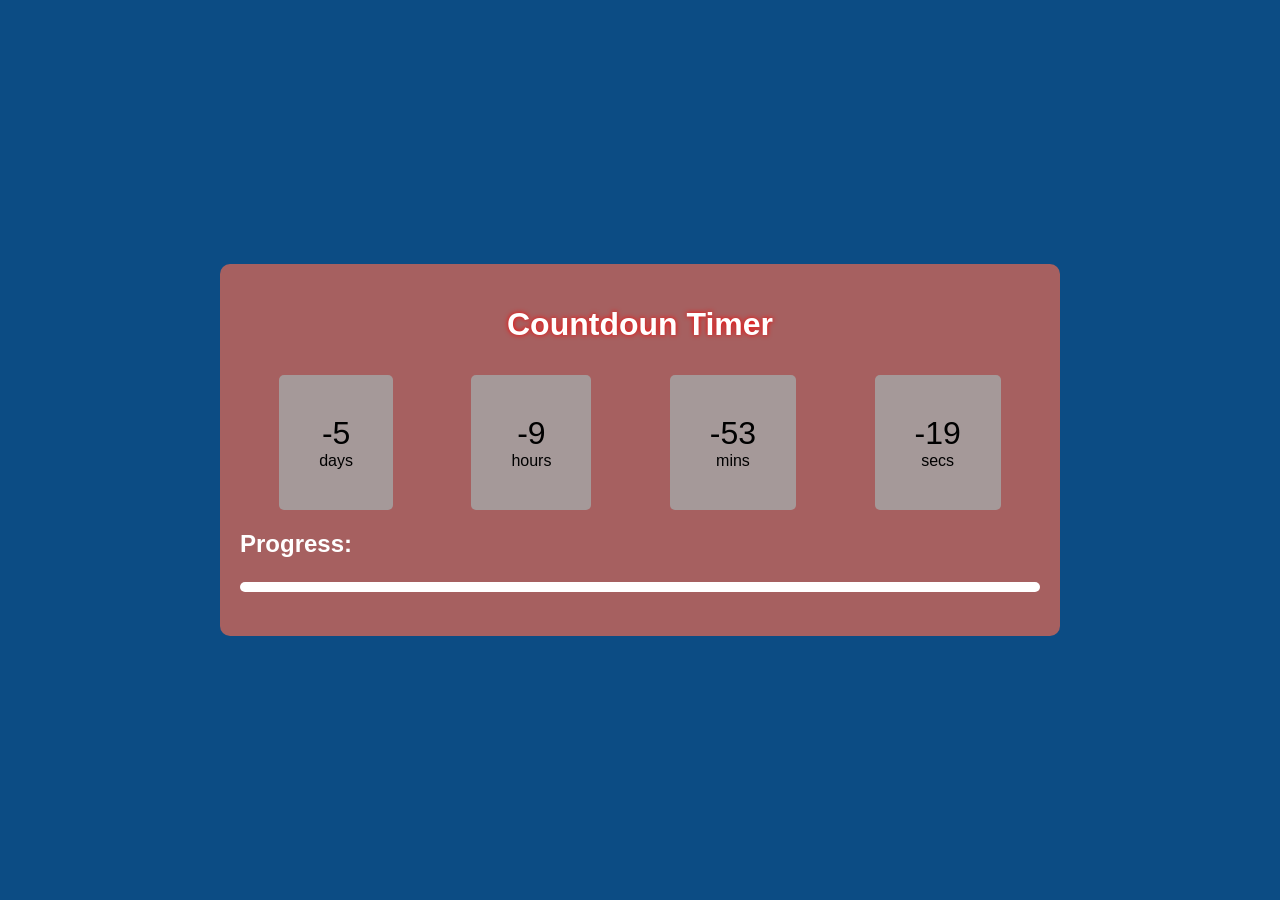
<file: index.html>
<!DOCTYPE html>
<html lang="en">
<head>
    <meta charset="UTF-8">
    <meta name="viewport" content="width=device-width, initial-scale=1.0">
    <title>Countdown Timer</title>
    <link rel="stylesheet" href="index.css">
</head>
<body>
   <div class="container">
    <h1>Countdoun Timer</h1>
    <div id="countdown">
        <div>
            <span id="days">00</span>
            days
        </div>

        <div>
            <span id="hours">00</span>
            hours
        </div>

        <div>
            <span id="minutes">00</span>
            mins
        </div>

        <div>
            <span id="seconds">00</span>
            secs
        </div>
    </div>
    <h2>Progress:</h2>
    <div class="progress-container">
        <div id="progress-bar"></div>
    </div>
   </div> 
   <script src="index.js"></script>
</body>
</html>
</file>
<file: index.css>
body{
    background-color: rgb(12, 76, 132);
    color: white;
    display: flex;
    justify-content: center;
    align-items: center;
    margin: 0;
    height: 100vh;
    font-family: Arial, Helvetica, sans-serif;
}
.container{
    width: 80%;
    max-width: 800px;
    margin: 0 auto;
    background-color: rgb(166, 96, 96);
    padding: 20px;
    border-radius: 10px;

}
h1{
    font-size:2em;
    margin-bottom: 1em;
    text-align: center;
    text-shadow:0px 0px 5px red;
}
h2{
    font-size: 1.5rem;
    margin-bottom: 1em;
}
#countdown{
    display: flex;
    justify-content: space-around;
}
#countdown div{
    text-align: center;
    padding: 40px;
    background: rgb(165, 153, 153);
    border-radius: 5px;
    color: black;
    display:flex;
    flex-direction: column;

}
span{
     font-size: xx-large;
}
.progress-container{
    background: white;
    width: 100%;
    height: 10px;
    border-radius: 5px;
    margin-bottom: 1.5rem;
    overflow: hidden;
}
#progress-bar{
    background: rgb(86, 110, 50);
    width:0%;
    transition: width 1s ease-in-out;
    border-radius: 5px;
}
</file>
